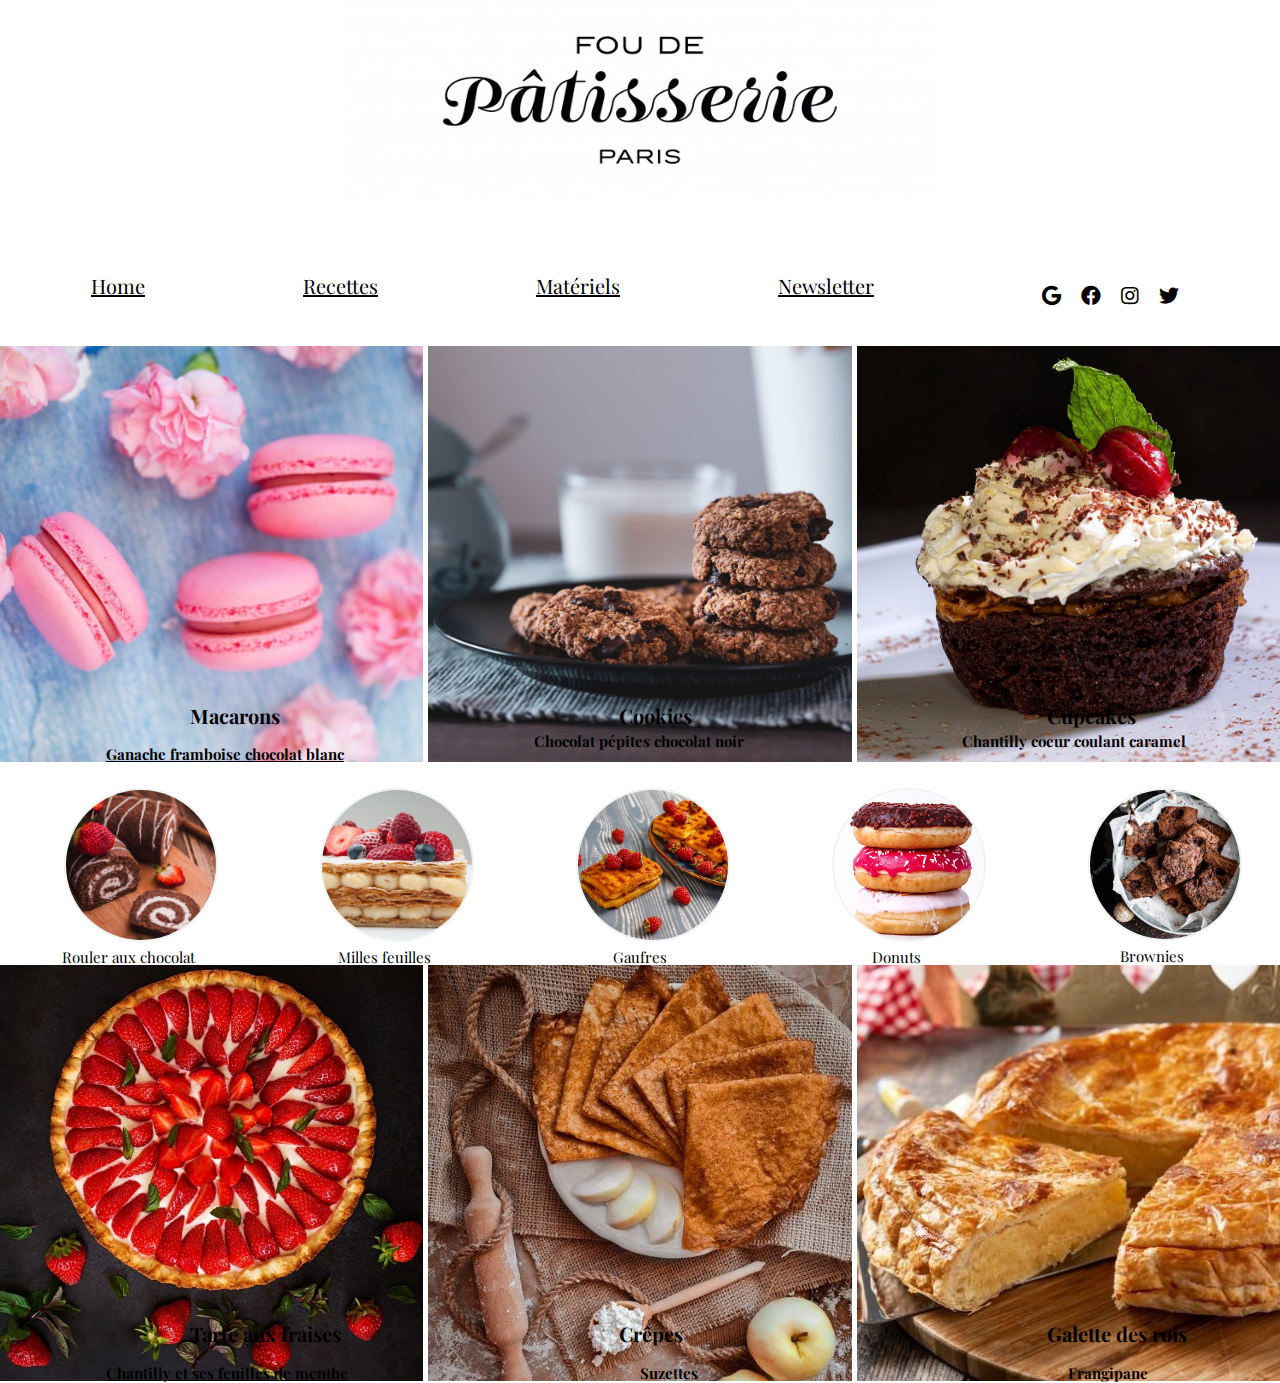
<file: index.html>
<!DOCTYPE html>
<html lang="fr">

<head>
    <meta charset="UTF-8">
    <meta http-equiv="X-UA-Compatible" content="IE=edge">
    <meta name="viewport" content="width=device-width, initial-scale=1.0">
    <link rel="stylesheet" href="reset.css">
    <link rel="stylesheet" href="style.css">
    <link href="./fontawesome-free-5.15.4-web/css/all.css" rel="stylesheet">
    <title>Document</title>
</head>

<body>
    <div class="img">
        <img src="assets/images/fou.jpg" width="600px" height="200px">
    </div>

    <header>
        <nav class="nav">
            <a href="one"></a>
            <ul class="menu">
                <li><a href="index.html">Home</a></li>
                <li class="hover"><a href="recettes.html">Recettes</a>
                    <div class="deroulant">
                        <ul>
                            <li><a href="Macarons.html">Macarons framboise chocolat blanc</a></li>
                            <li><a href="Cookies.html">Cookies chocolat noir </a></li>
                            <li><a href="Cupcakes.html">Cupcakes chocolat coeur coulant caramel</a></li>
                            <li><a href="Tarte.html">Tarte aux fraises</a></li>
                            <li><a href="Crêpes.html">Crêpes suzettes</a></li>
                            <li><a href="Galette.html">Galette des rois </a></li>
                        </ul>
                    </div>
                <li><a href="Materiels.html">Matériels</a></li>
                <li><a href="Newsletter.html">Newsletter</a></li>
                <li><a href="Reseaux sociaux.html">
                        <p><i class="fab fa-google"></i></p>
                        <p><i class="fab fa-facebook"></i></p>
                        <p><i class="fab fa-instagram"></i></p>
                        <p><i class="fab fa-twitter"></i></p>
                    </a></li>
            </ul>

        </nav>
    </header>
    
    <section class="image1">
        <div class="macarons1">
            <div class="dark-bg">
                <h2>Macarons</h2>
                <a href="Macarons.html">Ganache framboise chocolat blanc</a>
                
            </div>
        </div>
        <div class="cookies1">
            <div class="dark-bg">
                <h2>Cookies</h2>
                <p>Chocolat pépites chocolat noir</p>
            </div>
        </div>
        <div class="cupcakes1">
            <div class="dark-bg">
                <h2>Cupcakes</h2>
                <p> Chantilly coeur coulant caramel </p>
            </div>
        </div>

    </section>
    <section class="image2">
        <div>
            <img src="assets/images/rouler1.jpg">
            <h2>Rouler aux chocolat</h2>
        </div>
        <div>
            <img src="assets/images/millesfeuilles1.jpg">
            <h2>Milles feuilles</h2>
        </div>
        <div>
            <img src="assets/images/gaufres1.jpg">
            <h2>Gaufres</h2>
        </div>
        <div>
            <img src="assets/images/donuts1.jpg">
            <h2>Donuts</h2>
        </div>
        <div>
            <img src="assets/images/brownies1.jpg">
            <h2>Brownies</h2>
        </div>

    </section>
    <section class="image3">
        <div class="tarteauxfraises1">
            <div class="dark-bg">
                <h2>Tarte aux fraises</h2>
                 <a href="Tarte.html">Chantilly et ses feuilles de menthe</a>
            </div>
        </div>
        <div class="crêpes1">
            <div class="dark-bg">
                <h2>Crêpes</h2>
                <p>Suzettes</p>
            </div>
        </div>
        <div class="galettedesrois1">
            <div class="dark-bg">
                <h2>Galette des rois</h2>
                <p>Frangipane</p>
            </div>
        </div>

</body>

</html>
</file>
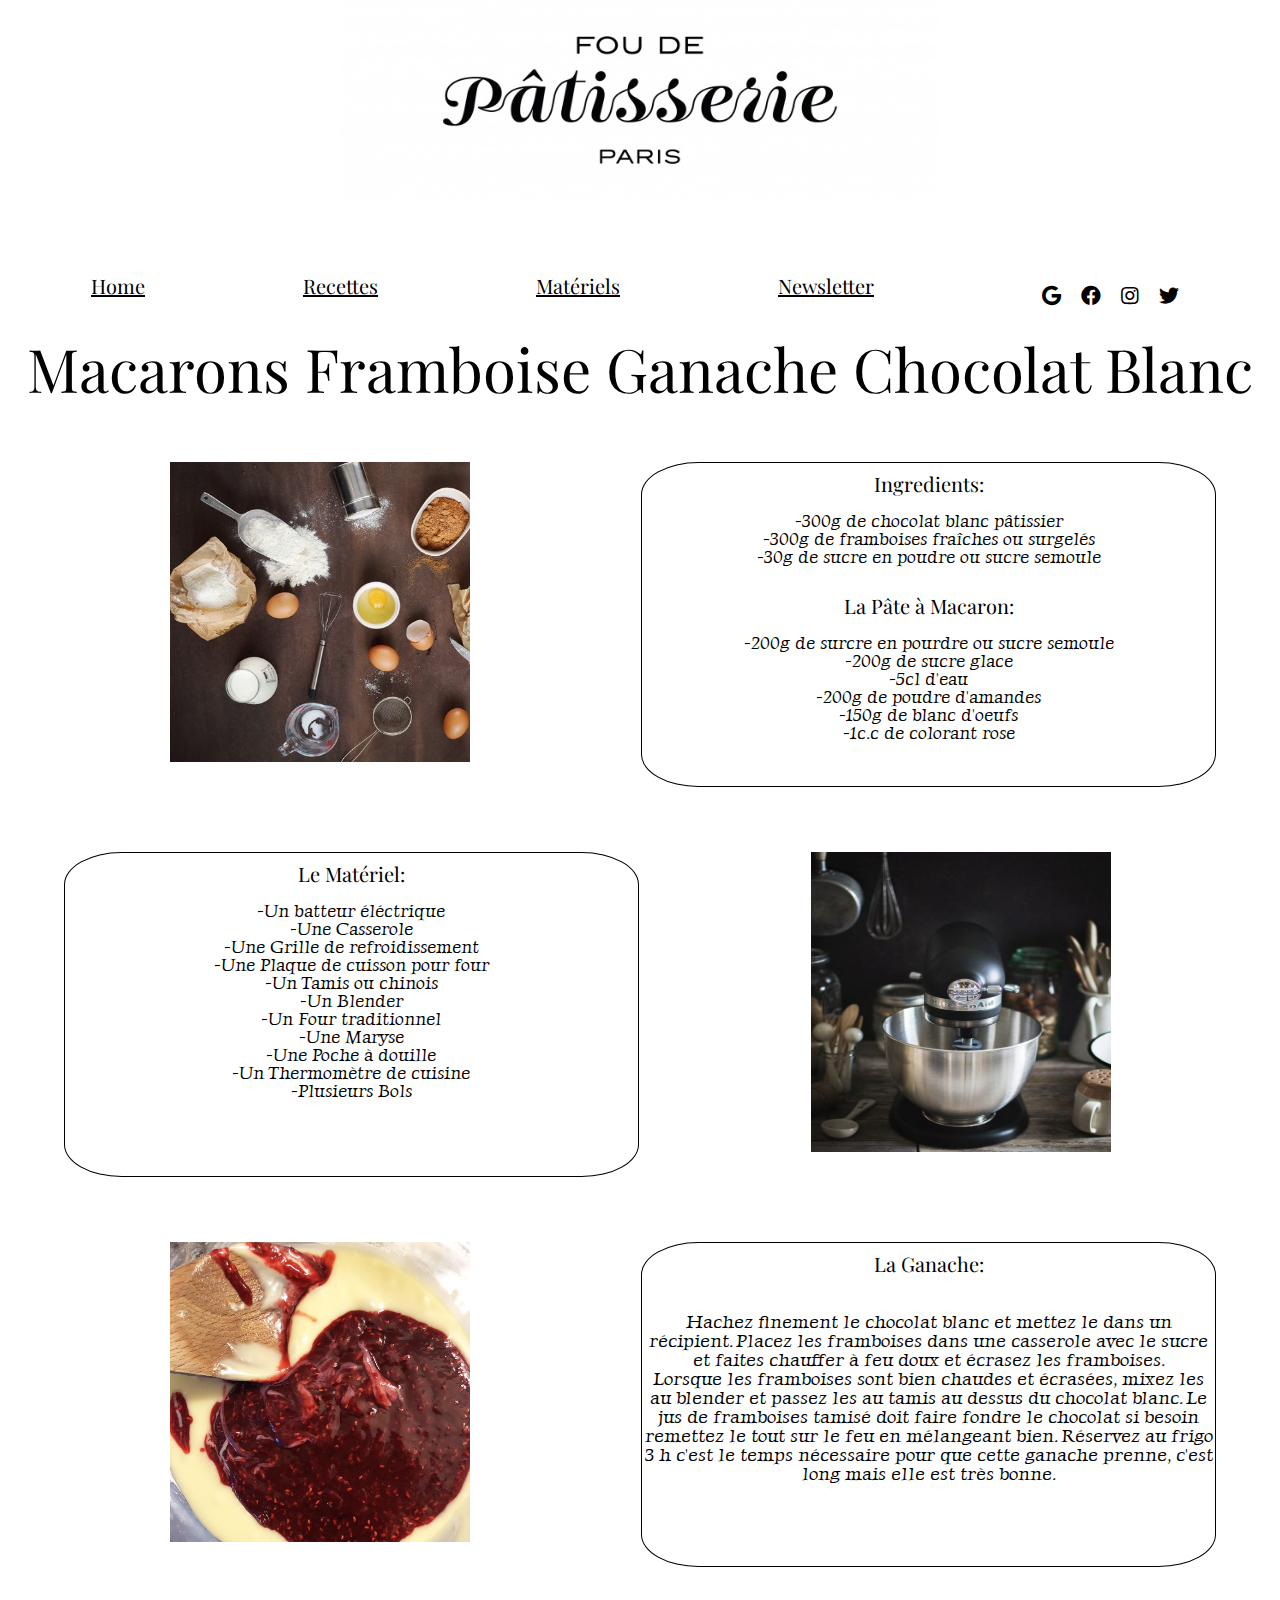
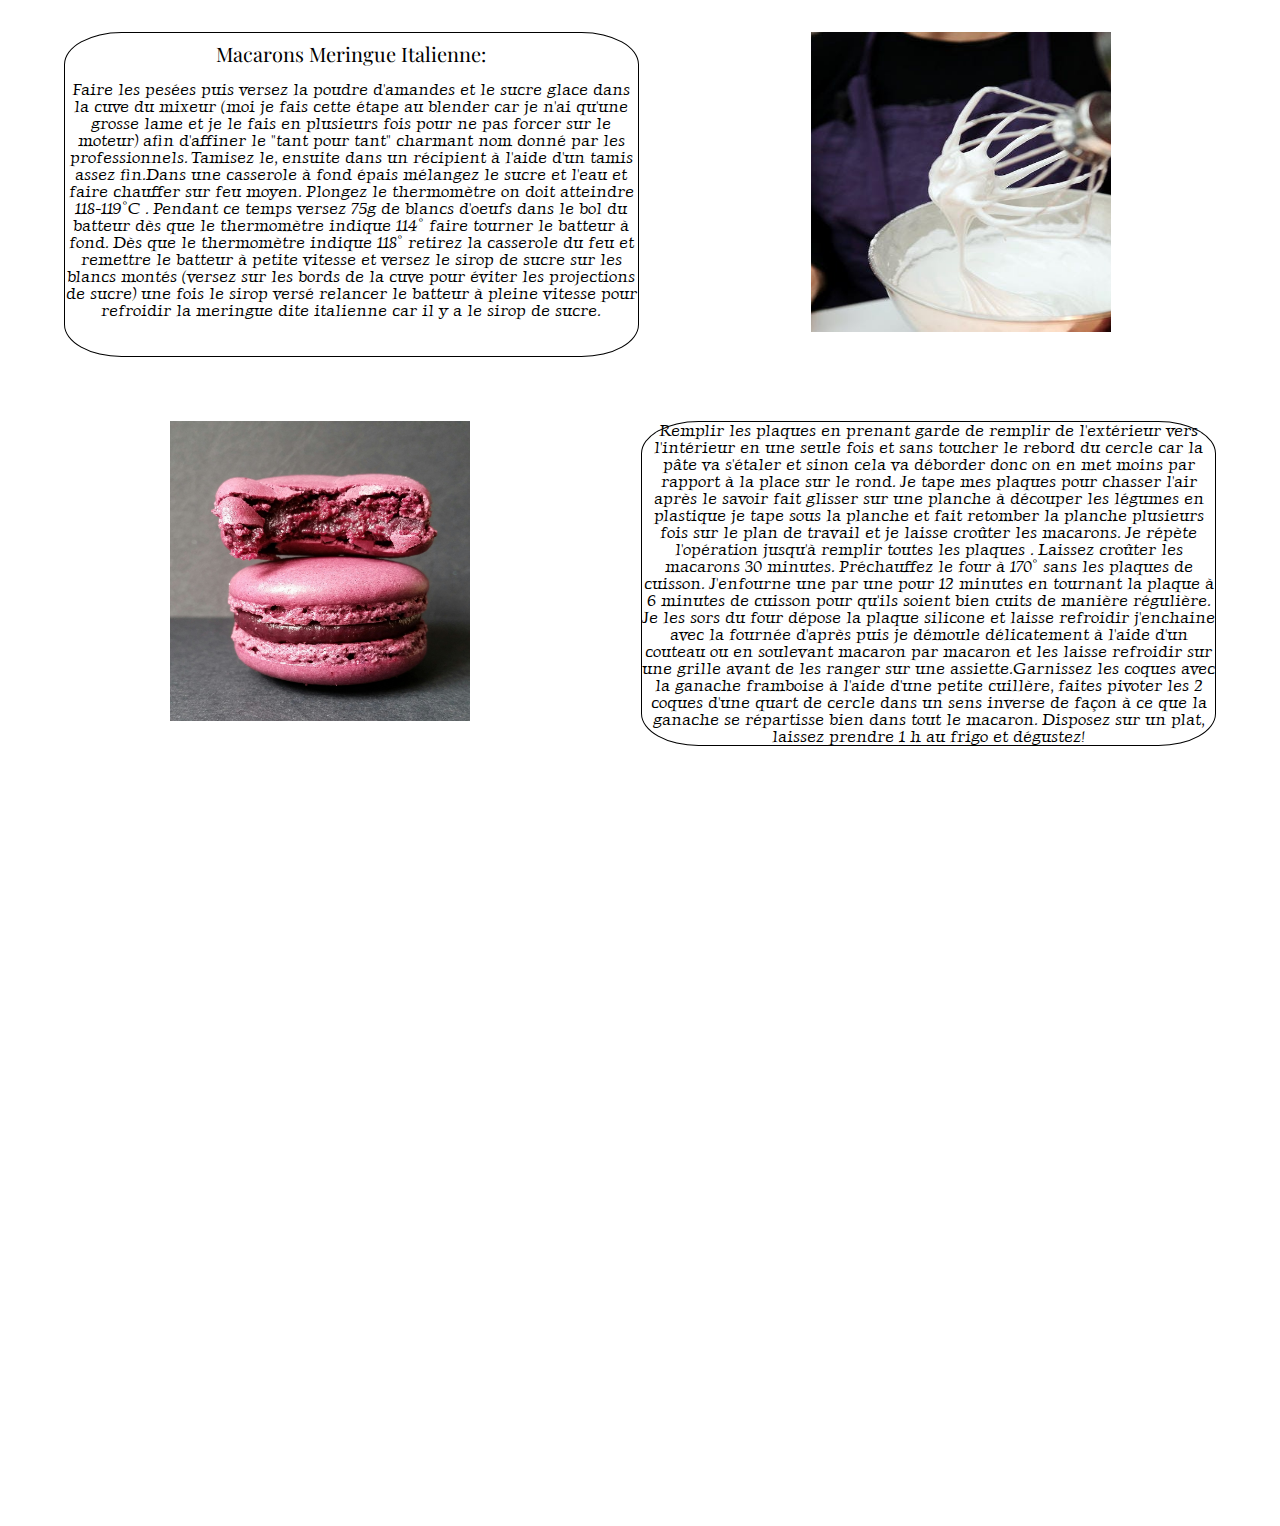
<file: Macarons.html>
<!DOCTYPE html>
<html lang="fr">

<head>
    <meta charset="UTF-8">
    <meta http-equiv="X-UA-Compatible" content="IE=edge">
    <meta name="viewport" content="width=device-width, initial-scale=1.0">

    <link rel="stylesheet" href="reset.css">
    <link rel="stylesheet" href="style.css">
    <link href="./fontawesome-free-5.15.4-web/css/all.css" rel="stylesheet">
    <title>Fou de pâtisserie paris</title>
</head>

<body>
    <div class="img">
        <img src="assets/images/fou.jpg" width="600px" height="200px">
    </div>

    <header>
        <nav>
            <a href="one"></a>
            <ul class="menu">
                <li><a href="index.html">Home</a></li>
                <li class="hover"><a href="recettes.html">Recettes</a>
                    <div class="deroulant">
                        <ul>
                            <li><a href="Macarons.html">Macarons framboise chocolat blanc</a></li>
                            <li><a href="Cookies.html">Cookies chocolat noir </a></li>
                            <li><a href="Cupcakes.html">Cupcakes chocolat coeur coulant caramel</a></li>
                            <li><a href="Tarte.html">Tarte aux fraises</a></li>
                            <li><a href="Crêpes.html">Crêpes suzettes</a></li>
                            <li><a href="Galette.html">Galette des rois </a></li>
                        </ul>
                    </div>
                <li><a href="Materiels.html">Matériels</a></li>
                <li><a href="Newsletter.html">Newsletter</a></li>
                <li><a href="Reseaux sociaux.html">
                        <p><i class="fab fa-google"></i></p>
                        <p><i class="fab fa-facebook"></i></p>
                        <p><i class="fab fa-instagram"></i></p>
                        <p><i class="fab fa-twitter"></i></p>
                    </a></li>
            </ul>

        </nav>
        <div class="Titre">
            <h1>Macarons Framboise Ganache Chocolat Blanc</h1>
        </div>

        <div class="parent">
            <div class="div1">
                <img src="assets/images/ingredient 1.jpg">
            </div>
            <div class="div2">
                <h3>Ingredients:</h3>
                <br>
                <ul>
                    <li>-300g de chocolat blanc pâtissier</li>
                    <li>-300g de framboises fraîches ou surgelés</li>
                    <li>-30g de sucre en poudre ou sucre semoule</li>
                </ul>
                <br>
                <h3>La Pâte à Macaron:</h3>
                <br>
                <ul>
                    <li>-200g de surcre en pourdre ou sucre semoule</li>
                    <li>-200g de sucre glace</li>
                    <li>-5cl d'eau</li>
                    <li>-200g de poudre d'amandes</li>
                    <li>-150g de blanc d'oeufs</li>
                    <li>-1c.c de colorant rose</li>
            </div>
            </ul>
            <div class="div3">
                <h3>Le Matériel:</h3>
                <br>
                <ul>
                    <li>-Un batteur éléctrique</li>
                    <li>-Une Casserole</li>
                    <li>-Une Grille de refroidissement</li>
                    <li>-Une Plaque de cuisson pour four</li>
                    <li>-Un Tamis ou chinois</li>
                    <li>-Un Blender</li>
                    <li>-Un Four traditionnel</li>
                    <li>-Une Maryse</li>
                    <li>-Une Poche à douille</li>
                    <li>-Un Thermomètre de cuisine</li>
                    <li>-Plusieurs Bols</li>
                </ul>
            </div>
            <div class="div4">
                <img src="assets/images/robot.jpg">
            </div>
            <div class="div5">
                <img src="assets/images/ganache.JPG">
            </div>
            <div class="div6">
                <h3>La Ganache:</h3>
                <br>
                <br>
                <p>Hachez finement le chocolat blanc et mettez le dans un récipient.
                    Placez les framboises dans une casserole avec le sucre et faites chauffer à feu doux et écrasez les
                    framboises.<br>
                    Lorsque les framboises sont bien chaudes et écrasées, mixez les au blender et passez les au tamis au
                    dessus du chocolat blanc. Le jus de framboises tamisé doit faire fondre le chocolat si besoin
                    remettez le tout sur le feu en mélangeant bien. Réservez au frigo 3 h c'est le temps nécessaire pour
                    que cette ganache prenne, c'est long mais elle est très bonne.</p>

            </div>
            <div class="div7">
                <h3>Macarons Meringue Italienne:</h3>
                <br>
                <p>Faire les pesées puis versez la poudre d'amandes et le sucre glace dans la cuve du mixeur (moi je
                    fais cette étape au blender car je n'ai qu'une grosse lame et je le fais en plusieurs fois pour ne
                    pas forcer sur le moteur) afin d'affiner le "tant pour tant" charmant nom donné par les
                    professionnels. Tamisez le, ensuite dans un récipient à l'aide d'un tamis assez fin.Dans une
                    casserole à fond épais mélangez le sucre et l'eau et faire chauffer sur feu moyen. Plongez le
                    thermomètre on doit atteindre 118-119°C . Pendant ce temps versez 75g de blancs d'oeufs dans le bol
                    du batteur dès que le thermomètre indique 114° faire tourner le batteur à fond. Dès que le
                    thermomètre indique 118° retirez la casserole du feu et remettre le batteur à petite vitesse et
                    versez le sirop de sucre sur les blancs montés (versez sur les bords de la cuve pour éviter les
                    projections de sucre) une fois le sirop versé relancer le batteur à pleine vitesse pour refroidir la
                    meringue dite italienne car il y a le sirop de sucre.</p>
            </div>
            <div class="div8">
                <img src="assets/images/meringue.jpg">
            </div>
            <div class="div9">
                <img src="assets/images/rose.jpg">
            </div>
            <div class="div10">
                <p>
                    Remplir les plaques en prenant garde de remplir de l'extérieur vers l'intérieur en une seule fois et
                    sans toucher le rebord du cercle car la pâte va s'étaler et sinon cela va déborder donc on en met
                    moins par rapport à la place sur le rond. Je tape mes plaques pour chasser l'air après le savoir
                    fait glisser sur une planche à découper les légumes en plastique je tape sous la planche et fait
                    retomber la planche plusieurs fois sur le plan de travail et je laisse croûter les macarons. Je
                    répète l'opération jusqu'à remplir toutes les plaques . Laissez croûter les macarons 30 minutes.
                    Préchauffez le four à 170° sans les plaques de cuisson.
                    J'enfourne une par une pour 12 minutes en tournant la plaque à 6 minutes de cuisson pour qu'ils
                    soient bien cuits de manière régulière. Je les sors du four dépose la plaque silicone et laisse
                    refroidir j'enchaine avec la fournée d'après puis je démoule délicatement à l'aide d'un couteau ou
                    en soulevant macaron par macaron et les laisse refroidir sur une grille avant de les ranger sur une
                    assiette.Garnissez les coques avec la ganache framboise à l'aide d'une petite cuillère, faites
                    pivoter les 2
                    coques d'une quart de cercle dans un sens inverse de façon à ce que la ganache se répartisse bien
                    dans tout le macaron. Disposez sur un plat, laissez prendre 1 h au frigo et dégustez!

                </p>
            </div>
        </div>



    </header>
    </section>

</body>

</html>
</file>
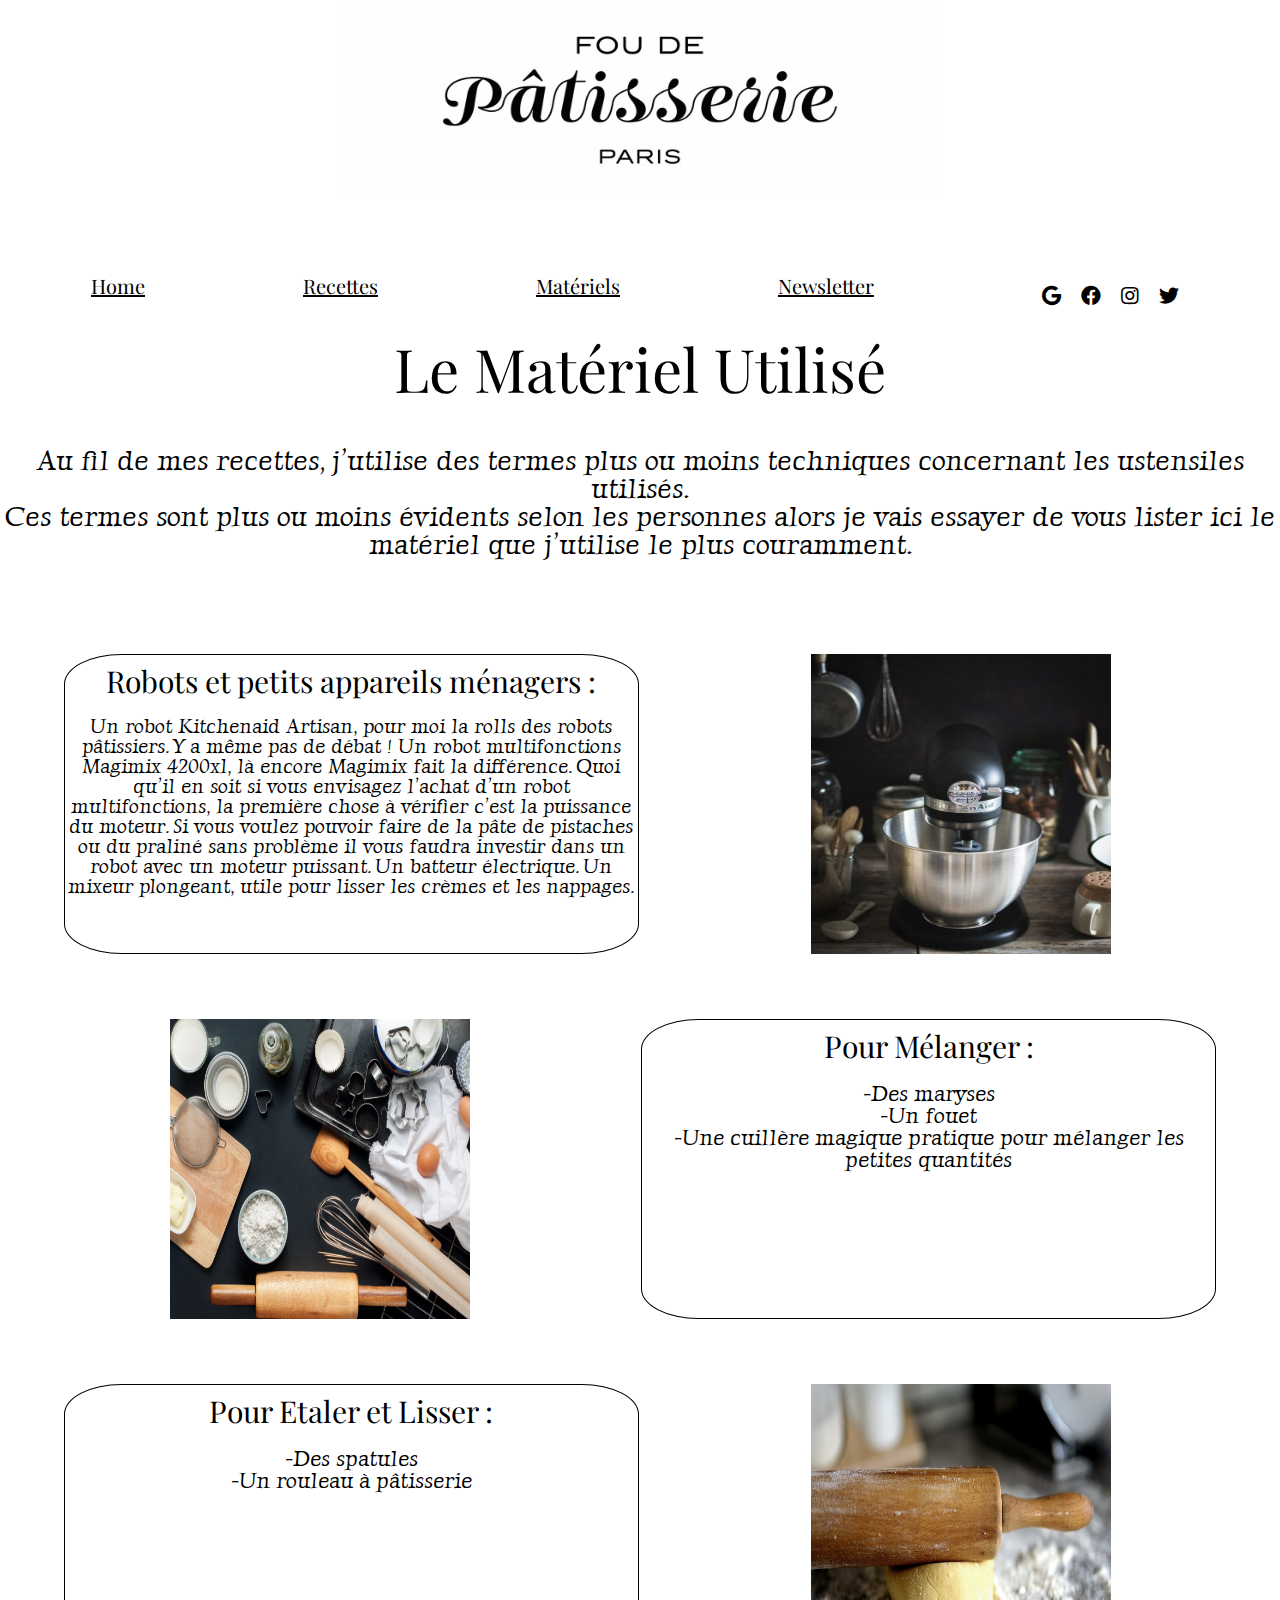
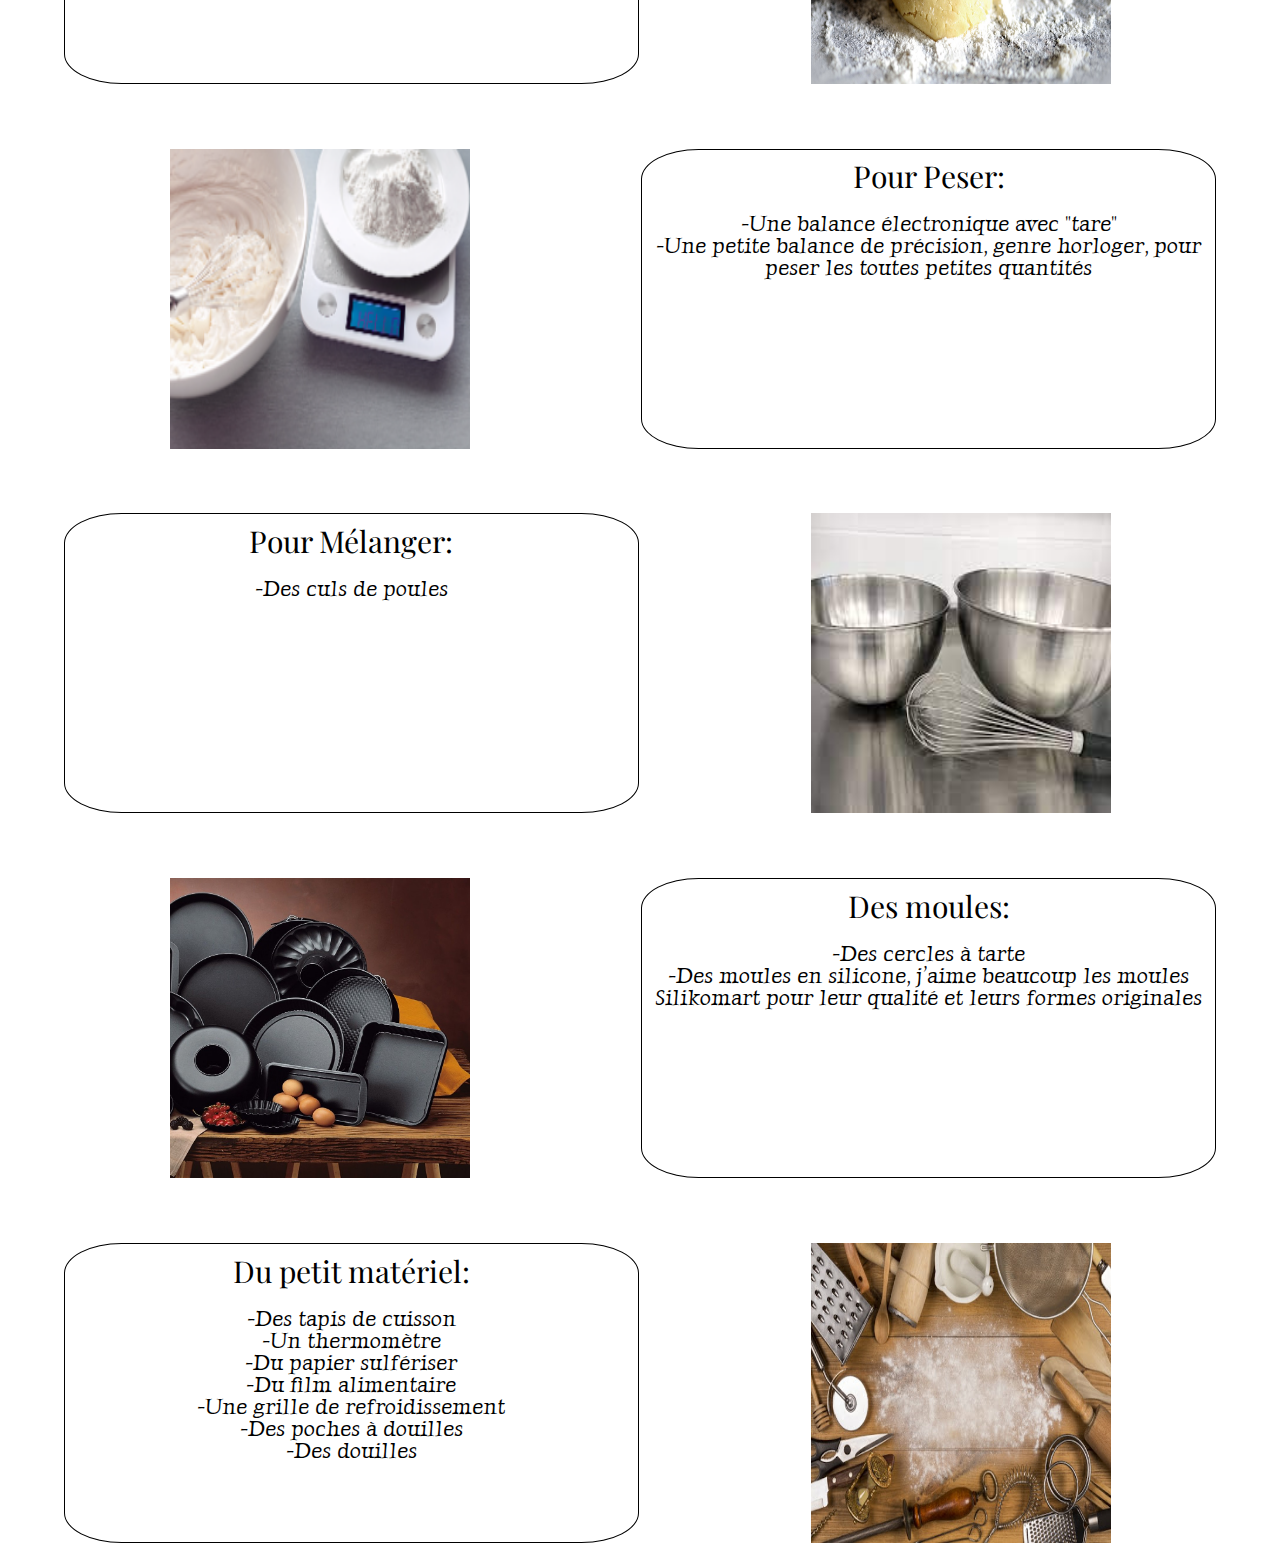
<file: Materiels.html>
<!DOCTYPE html>
<html lang="fr">

<head>
    <meta charset="UTF-8">
    <meta http-equiv="X-UA-Compatible" content="IE=edge">
    <meta name="viewport" content="width=device-width, initial-scale=1.0">

    <link rel="stylesheet" href="reset.css">
    <link rel="stylesheet" href="style.css">
    <link href="./fontawesome-free-5.15.4-web/css/all.css" rel="stylesheet">
    <title>Fou de pâtisserie paris</title>
</head>

<body>
    <div class="img">
        <img src="assets/images/fou.jpg" width="600px" height="200px">
    </div>

    <header>
        <nav>
            <a href="one"></a>
            <ul class="menu">
                <li><a href="index.html">Home</a></li>
                <li class="hover"><a href="recettes.html">Recettes</a>
                    <div class="deroulant">
                        <ul>
                            <li><a href="Macarons.html">Macarons framboise chocolat blanc</a></li>
                            <li><a href="Cookies.html">Cookies chocolat noir </a></li>
                            <li><a href="Cupcakes.html">Cupcakes chocolat coeur coulant caramel</a></li>
                            <li><a href="Tarte.html">Tarte aux fraises</a></li>
                            <li><a href="Crêpes.html">Crêpes suzettes</a></li>
                            <li><a href="Galette.html">Galette des rois </a></li>
                        </ul>
                    </div>
                <li><a href="Materiels.html">Matériels</a></li>
                <li><a href="Newsletter.html">Newsletter</a></li>
                <li><a href="Reseaux sociaux.html">
                        <p><i class="fab fa-google"></i></p>
                        <p><i class="fab fa-facebook"></i></p>
                        <p><i class="fab fa-instagram"></i></p>
                        <p><i class="fab fa-twitter"></i></p>
                    </a></li>
            </ul>

        </nav>
        <div class="Titre">
            <h1>Le Matériel Utilisé</h1>
        </div>
        <br>
        <br>
        <br>
        <div class="intro">
            <p>Au fil de mes recettes, j’utilise des termes plus ou moins techniques concernant les ustensiles
                utilisés.<br>
                Ces termes sont plus ou moins évidents selon les personnes alors je vais essayer de vous lister ici le
                matériel que j’utilise le plus couramment.</p>

        </div>
        <br>
        <br>
        <div class="parent">
            <div class="div11">
                <h2>Robots et petits appareils ménagers :</h2>
                <br>
                <p>Un robot Kitchenaid Artisan, pour moi la rolls des robots pâtissiers. Y a même pas de débat !
                    Un robot multifonctions Magimix 4200xl, là encore Magimix fait la différence. Quoi qu’il en soit si
                    vous envisagez l’achat d’un robot multifonctions, la première chose à vérifier c’est la puissance du
                    moteur. Si vous voulez pouvoir faire de la pâte de pistaches ou du praliné sans problème il vous
                    faudra investir dans un robot avec un moteur puissant.
                    Un batteur électrique.
                    Un mixeur plongeant, utile pour lisser les crèmes et les nappages.</p>
            </div>
            <div class="div12">
                <img src="assets/images/robot.jpg">
            </div>
            <div class="div13">
                <img src="assets/images/ustensiles.jpg">
            </div>
            <div class="div14">
                <h2>Pour Mélanger :</h2>
                <br>
                <p> -Des maryses<br>
                    -Un fouet<br>
                    -Une cuillère magique pratique pour mélanger les petites quantités</p>
            </div>
            <div class="div15">
                <h2>Pour Etaler et Lisser :</h2>
                <br>
                <p> -Des spatules<br>
                    -Un rouleau à pâtisserie</p>
            </div>
            <div class="div16">
                <img src="assets/images/rouleau1.jpg">
            </div>
            <div class="div17">
                <img src="assets/images/balance.png">
            </div>
            <div class="div18">
                <h2>Pour Peser:</h2>
                <br>
                <p> -Une balance électronique avec "tare"<br>
                    -Une petite balance de précision, genre horloger, pour peser les toutes petites quantités
                </p>

            </div>
            <div class="div19">
                <h2>Pour Mélanger:</h2>
                <br>
                <p> -Des culs de poules</p>
            </div>
            <div class="div20">
                <img src="assets/images/melangerjpg.jpg">
            </div>
            <div class="div21">
                <img src="assets/images/moule1.jpg">
            </div>
            <div class="div22">
                <h2>Des moules:</h2>
                <br>
                <p> -Des cercles à tarte<br>
                    -Des moules en silicone, j’aime beaucoup les moules Silikomart pour leur qualité et leurs formes
                    originales
                </p>
            </div>
            <div class="div23"> 
                <h2>Du petit matériel:</h2>
                <br>
                <p> -Des tapis de cuisson<br>
                    -Un thermomètre<br> 
                    -Du papier sulfériser<br>
                    -Du film alimentaire<br>
                    -Une grille de refroidissement<br>
                    -Des poches à douilles<br>
                    -Des douilles
                </p>
            </div>
            <div class="div24"> 
                <img src="assets/images/petitmateriel.jpg">
            </div>
        </div>
</file>
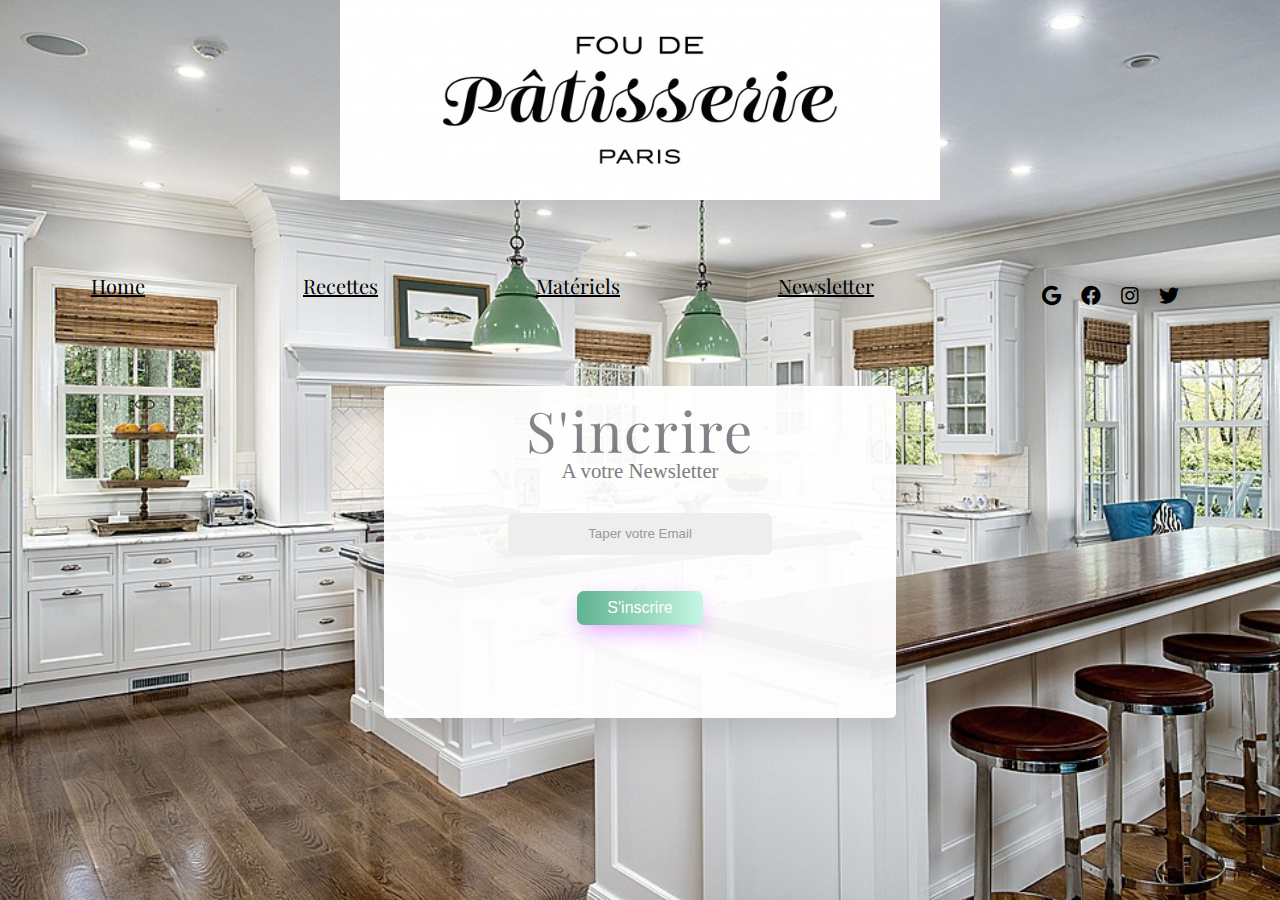
<file: Newsletter.html>
<!DOCTYPE html>
<html lang="fr">

<head>
    <meta charset="UTF-8">
    <meta http-equiv="X-UA-Compatible" content="IE=edge">
    <meta name="viewport" content="width=device-width, initial-scale=1.0">

    <link rel="stylesheet" href="reset.css">
    <link rel="stylesheet" href="style.css">
    <link href="./fontawesome-free-5.15.4-web/css/all.css" rel="stylesheet">
    <title>Fou de pâtisserie paris</title>
</head>
<body class="fond">
    <div class="img">
        <img src="assets/images/fou.jpg" width="600px" height="200px">
    </div>

    <header>
        <nav>
            <a href="one"></a>
            <ul class="menu">
                <li><a href="index.html">Home</a></li>
                <li class="hover"><a href="recettes.html">Recettes</a>
                    <div class="deroulant">
                        <ul>
                            <li><a href="Macarons.html">Macarons framboise chocolat blanc</a></li>
                            <li><a href="Cookies.html">Cookies chocolat noir </a></li>
                            <li><a href="Cupcakes.html">Cupcakes chocolat coeur coulant caramel</a></li>
                            <li><a href="Tarte.html">Tarte aux fraises</a></li>
                            <li><a href="Crêpes.html">Crêpes suzettes</a></li>
                            <li><a href="Galette.html">Galette des rois </a></li>
                        </ul>
                    </div>
                <li><a href="Materiels.html">Matériels</a></li>
                <li><a href="Newsletter.html">Newsletter</a></li>
                <li><a href="Reseaux sociaux.html">
                        <p><i class="fab fa-google"></i></p>
                        <p><i class="fab fa-facebook"></i></p>
                        <p><i class="fab fa-instagram"></i></p>
                        <p><i class="fab fa-twitter"></i></p>
                    </a></li>
            </ul>

        </nav>
    <div id="container">
        <h2>S'incrire</h2>
        <p>A votre Newsletter</p>
        <form>
            <input type="email" placeholder="Taper votre Email" required>
                <br>
            <button>S'inscrire</button>
        </form>
    </div>
    
</body>
</html>
</file>
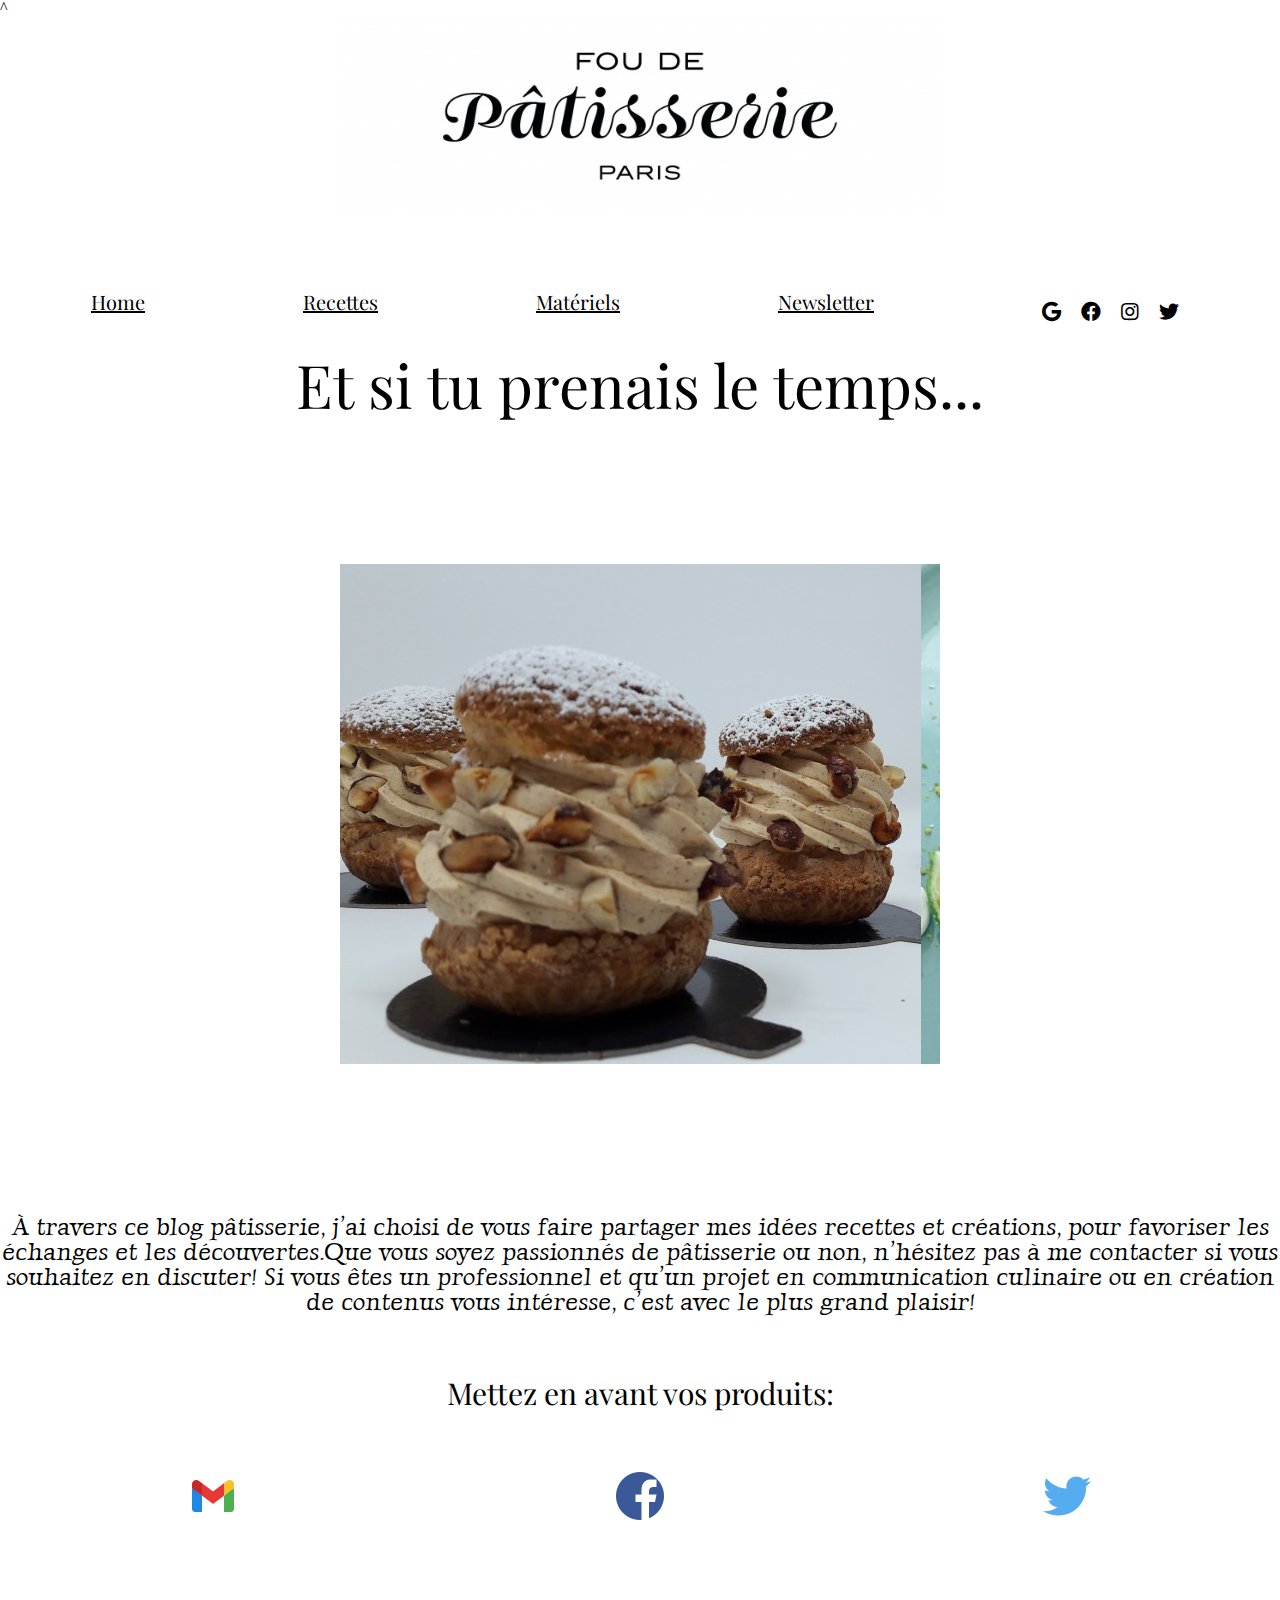
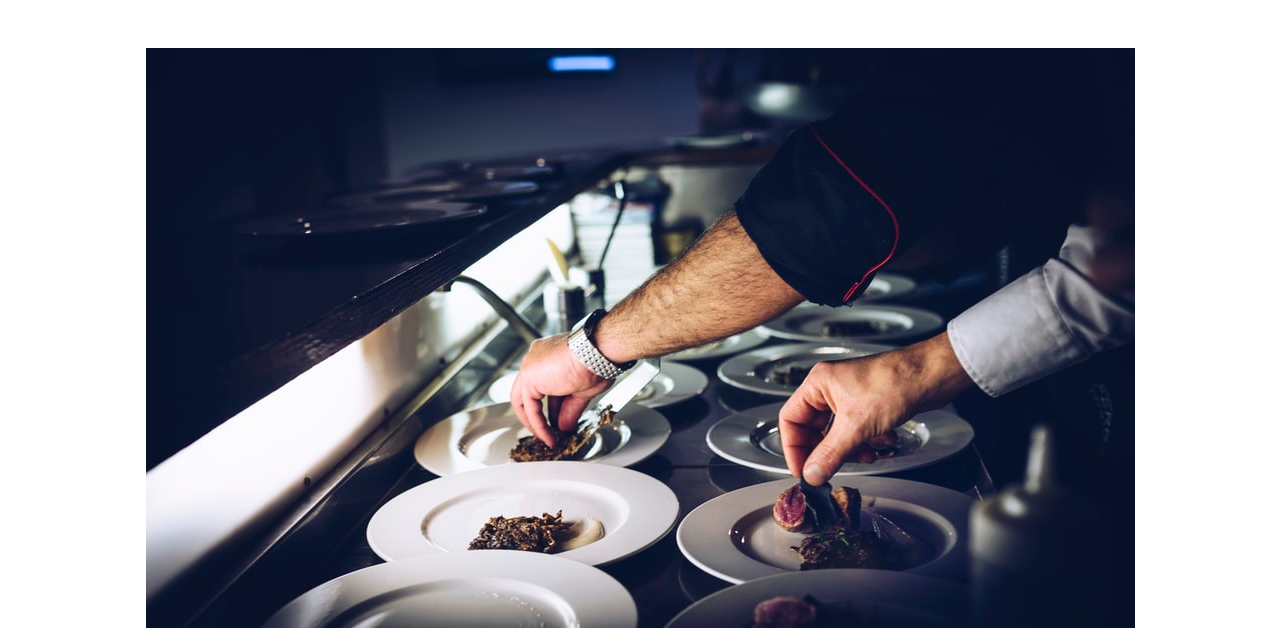
<file: recettes.html>
<!DOCTYPE html>
<html lang="fr">

<head>
    <meta charset="UTF-8">
    <meta http-equiv="X-UA-Compatible" content="IE=edge">
    <meta name="viewport" content="width=device-width, initial-scale=1.0">
    ^
    <link rel="stylesheet" href="reset.css">
    <link rel="stylesheet" href="style.css">
    <link href="./fontawesome-free-5.15.4-web/css/all.css" rel="stylesheet">
    <title>Document</title>
</head>

<body>
    <div class="img">
        <img src="assets/images/fou.jpg" width="600px" height="200px">
    </div>

    <header>
        <nav>
            <a href="one"></a>
            <ul class="menu">
                <li><a href="index.html">Home</a></li>
                <li class="hover"><a href="recettes.html">Recettes</a>
                    <div class="deroulant">
                        <ul>
                            <li><a href="Macarons.html">Macarons framboise chocolat blanc</a></li>
                            <li><a href="Cookies.html">Cookies chocolat noir </a></li>
                            <li><a href="Cupcakes.html">Cupcakes chocolat coeur coulant caramel</a></li>
                            <li><a href="Tarte.html">Tarte aux fraises</a></li>
                            <li><a href="Crêpes.html">Crêpes suzettes</a></li>
                            <li><a href="Galette.html">Galette des rois </a></li>
                        </ul>
                    </div>
                <li><a href="Materiels.html">Matériels</a></li>
                <li><a href="Newsletter.html">Newsletter</a></li>
                <li><a href="Reseaux sociaux.html">
                        <p><i class="fab fa-google"></i></p>
                        <p><i class="fab fa-facebook"></i></p>
                        <p><i class="fab fa-instagram"></i></p>
                        <p><i class="fab fa-twitter"></i></p>
                    </a></li>
            </ul>

        </nav>

    </header>
    </section>
    <div class="Titre">
        <h1>Et si tu prenais le temps...</h1>
    </div>
    <div class="slider">
        <div class="slides">
            <div class="slide"><img src="assets/animation/chou1.png" /></div>
            <div class="slide"><img src="assets/animation/tarte.png" /></div>
        </div>
    </div>
    <div class="text">
        <p>À travers ce blog pâtisserie, j’ai choisi de vous faire partager mes idées recettes et créations, pour
            favoriser les échanges et les découvertes.Que vous soyez passionnés de pâtisserie ou non, n’hésitez
            pas à me contacter si vous souhaitez en discuter! Si vous êtes un professionnel et qu’un projet en
            communication culinaire ou en création de contenus vous intéresse, c’est avec le plus grand plaisir!</p>
        
    </div>
    <div class="text1">
        <h3>Mettez en avant vos produits:</h3>
        <div class="images">
            <img src="assets/images/gmail.png">
            <img src="assets/images/facebook.png">
            <img src="assets/images/twitter.png">

        </div>
        <div class="image.r">
        <img src="assets/images/produit.jpg" >
        </div>

    </div>

</body>

</html>
</file>
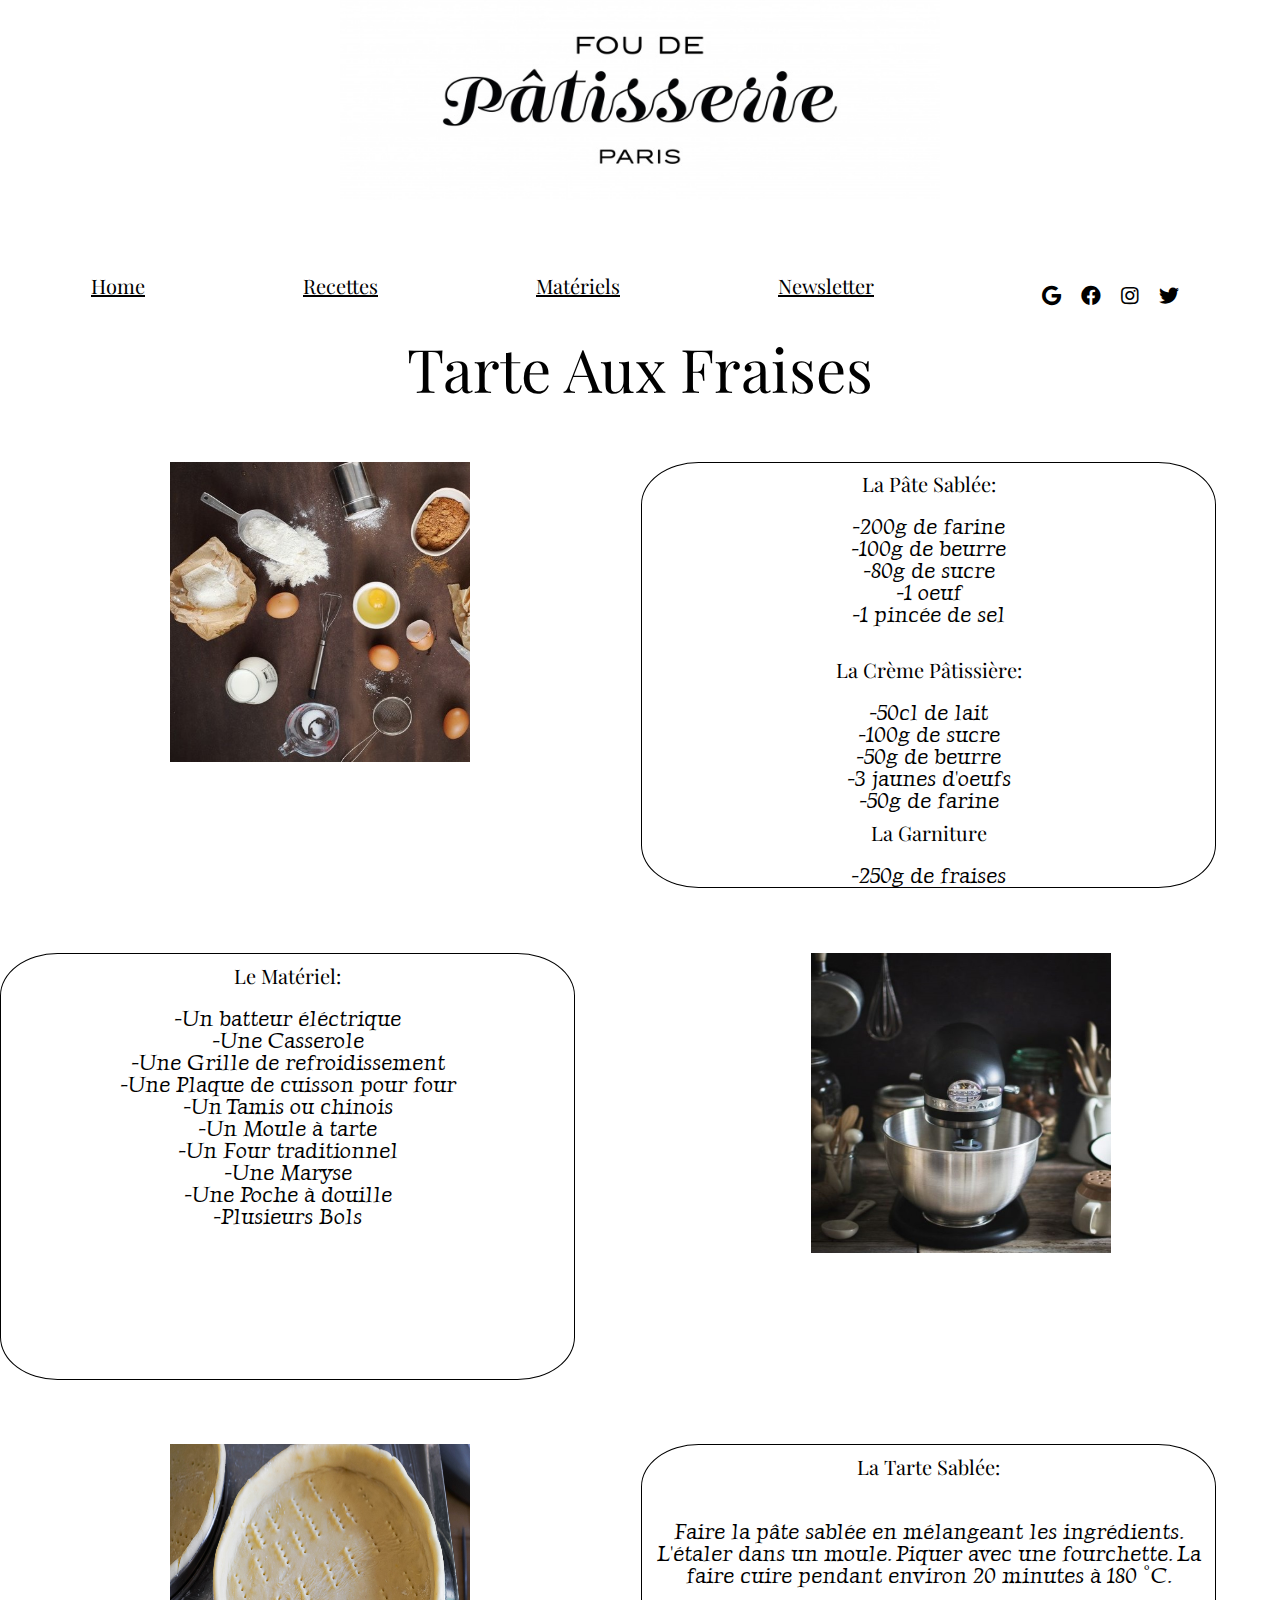
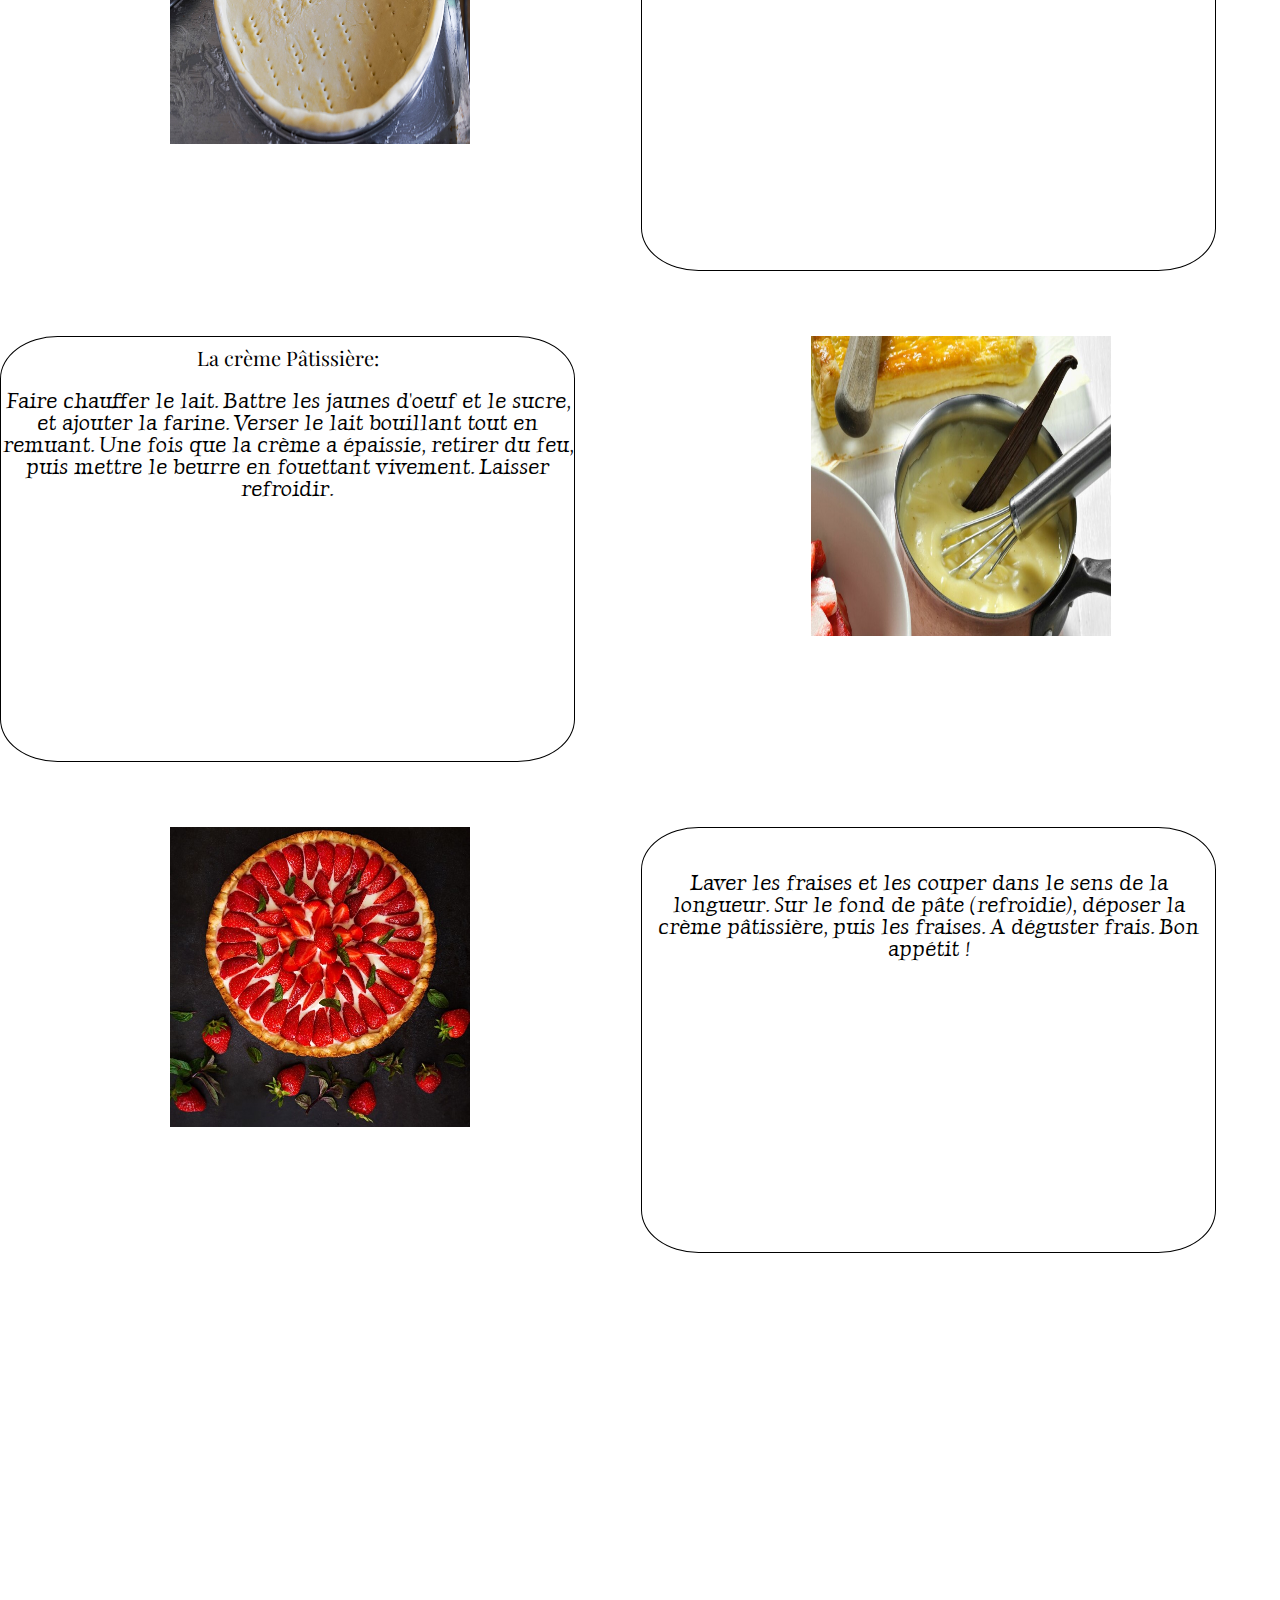
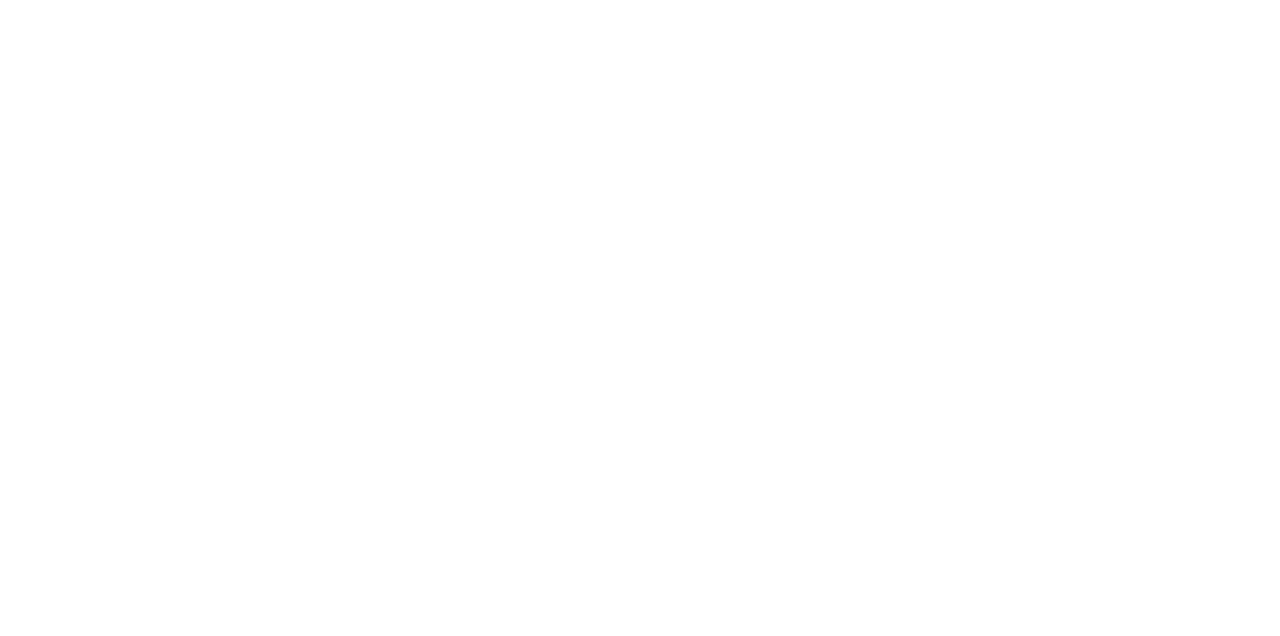
<file: Tarte.html>
<!DOCTYPE html>
<html lang="fr">

<head>
    <meta charset="UTF-8">
    <meta http-equiv="X-UA-Compatible" content="IE=edge">
    <meta name="viewport" content="width=device-width, initial-scale=1.0">

    <link rel="stylesheet" href="reset.css">
    <link rel="stylesheet" href="style.css">
    <link href="./fontawesome-free-5.15.4-web/css/all.css" rel="stylesheet">
    <title>Fou de pâtisserie paris</title>
</head>

<body>
    <div class="img">
        <img src="assets/images/fou.jpg" width="600px" height="200px">
    </div>

    <header>
        <nav>
            <a href="one"></a>
            <ul class="menu">
                <li><a href="index.html">Home</a></li>
                <li class="hover"><a href="recettes.html">Recettes</a>
                    <div class="deroulant">
                        <ul>
                            <li><a href="Macarons.html">Macarons framboise chocolat blanc</a></li>
                            <li><a href="Cookies.html">Cookies chocolat noir </a></li>
                            <li><a href="Cupcakes.html">Cupcakes chocolat coeur coulant caramel</a></li>
                            <li><a href="Tarte.html">Tarte aux fraises</a></li>
                            <li><a href="Crêpes.html">Crêpes suzettes</a></li>
                            <li><a href="Galette.html">Galette des rois </a></li>
                        </ul>
                    </div>
                <li><a href="Materiels.html">Matériels</a></li>
                <li><a href="Newsletter.html">Newsletter</a></li>
                <li><a href="Reseaux sociaux.html">
                        <p><i class="fab fa-google"></i></p>
                        <p><i class="fab fa-facebook"></i></p>
                        <p><i class="fab fa-instagram"></i></p>
                        <p><i class="fab fa-twitter"></i></p>
                    </a></li>
            </ul>

        </nav>
        <div class="Titre">
            <h1>Tarte Aux Fraises</h1>
        </div>

        <div class="parent">
            <div class="div25">
                <img src="assets/images/ingredient 1.jpg">
            </div>
            <div class="div26">
                <h3>La Pâte Sablée:</h3>
                <br>
                <ul>
                    <li>-200g de farine</li>
                    <li>-100g de beurre</li>
                    <li>-80g de sucre</li>
                    <li>-1 oeuf</li>
                    <li>-1 pincée de sel</li>
                </ul>
                <br>
                <h3>La Crème Pâtissière:</h3>
                <br>
                <ul>
                    <li>-50cl de lait</li>
                    <li>-100g de sucre</li>
                    <li>-50g de beurre</li>
                    <li>-3 jaunes d'oeufs</li>
                    <li>-50g de farine </li>
                </ul>
                <h3>La Garniture</h3>
                <br>
                <ul>
                    <li>-250g de fraises</li>
            </div>
            </ul>
            <div class="div27">
                <h3>Le Matériel:</h3>
                <br>
                <ul>
                    <li>-Un batteur éléctrique</li>
                    <li>-Une Casserole</li>
                    <li>-Une Grille de refroidissement</li>
                    <li>-Une Plaque de cuisson pour four</li>
                    <li>-Un Tamis ou chinois</li>
                    <li>-Un Moule à tarte</li>
                    <li>-Un Four traditionnel</li>
                    <li>-Une Maryse</li>
                    <li>-Une Poche à douille</li>
                    <li>-Plusieurs Bols</li>
                </ul>
            </div>
            <div class="div28">
                <img src="assets/images/robot.jpg">
            </div>
            <div class="div29">
                <img src="assets/images/fonddetarte.jpg">
            </div>
            <div class="div30">
                <h3>La Tarte Sablée:</h3>
                <br>
                <br>
                <p>Faire la pâte sablée en mélangeant les ingrédients. L'étaler dans un moule. Piquer avec une
                    fourchette. La faire cuire pendant environ 20 minutes à 180 °C.</p>

            </div>
            <div class="div31">
                <h3>La crème Pâtissière:</h3>
                <br>
                <p>Faire chauffer le lait. Battre les jaunes d'oeuf et le sucre, et ajouter la farine. Verser le lait
                    bouillant tout en remuant. Une fois que la crème a épaissie, retirer du feu, puis mettre le beurre
                    en fouettant vivement. Laisser refroidir.</p>
            </div>
            <div class="div32">
                <img src="assets/images/creme-patissiere-pour-tarte.jpeg">
            </div>
            <div class="div33">
                <img src="assets/images/tarteauxfraises1.jpg">
            </div>
            <div class="div34">
                <br>
                <br>
                <p>Laver les fraises et les couper dans le sens de la longueur. Sur le fond de pâte (refroidie), déposer
                    la crème pâtissière, puis les fraises. A déguster frais. Bon appétit !
                </p>
            </div>
        </div>



    </header>
    </section>

</body>

</html>
</file>
<file: style.css>
@import url('https://fonts.googleapis.com/css2?family=Nunito:ital,wght@1,300&family=Pacifico&family=Playfair+Display:wght@500&display=swap');
@import url('https://fonts.googleapis.com/css2?family=Luxurious+Roman&family=Nunito:ital,wght@1,300&family=Pacifico&family=Playfair+Display:wght@500&display=swap');

body {
  margin: 0%;
  background-color: #fff;
  color: black;
}

.nav {
  font-family: 'Playfair Display', serif;
  font-size: 15px;
  font-weight: 100px;
  text-decoration: none;


}

.deroulant {
  display: none;
}

.deroulant li {
  width: 50%;
  padding: 15px 10px;
  font-size: 15px;
  z-index: 99;
  line-height: 1;
  margin: auto;
  list-style-type: none;
  background-color: #fff;
  float: left;
  text-decoration: none;
  font-family: 'Luxurious Roman', cursive;


}

.hover:hover .deroulant {
  display: block;
  position: absolute;
  text-align: left;

}

.menu {
  color: black;
  font-family: 'Playfair Display', serif;
  display: flex;
  flex-wrap: wrap;
  float: none;
  justify-content: space-around;
  padding: 12px;
  height: 50px;
  font-size: 20px;
  margin-top: 5%;
}

ul {
  list-style: none;
}

ul a {
  display: flex;
  justify-content: left;
  flex-direction: row;
  text-align: center;
  color: black;
  font-family: 'Playfair Display', serif;

}

ul i {
  padding: 10px;
  text-align: center;
  background-size: 30px;
}

.flex {
  display: flex;
  flex-direction: column;

}

header {
  text-align: center;

}


img {
  display: flex;
  margin: auto;
}

.image1 {
  display: grid;
  grid-template-columns: repeat(3, 1fr);
  grid-template-rows: 1fr;
  grid-column-gap: 5px;
  grid-row-gap: 5px;
  font-family: 'Playfair Display', serif;
  font-weight: bold;
  background-color: transparent;
  word-wrap: break-word;
  cursor: pointer;
  margin-top: 8px;


}


.image1 h2 {
  display: flex;
  margin-top: 85%;
  margin-left: 45%;
  font-size: 20px;
  color: black;
  font-weight: bold;

}

.image1 a {
  display: flex;
  margin-left: 25%;
  font-size: 15px;
  margin-top: 5%;
  color: black;

}

.macarons1 {
  background-image: url(assets/images/macaron2.jpeg );
  background-size: cover;
  background-repeat: no-repeat;
}

.cookies1 {
  background-image: url(assets/images/cookies1.jpeg);
  background-size: cover;
  background-repeat: no-repeat;
  

}

.cupcakes1 {
  background-image: url(assets/images/cupcake1.jpeg);
  background-size: cover;
  background-repeat: no-repeat;
  
  
}

.image2 {
  display: grid;
  grid-template-columns: repeat(5, 1fr);
  grid-template-rows: 1fr;
  grid-column-gap: 0px;
  grid-row-gap: 0px;
  justify-content: space-around;
  text-align: center;
  font-family: 'Playfair Display', serif;



}

.image2 img {
  display: grid;
  border-radius: 50%;
  border: solid 2px #F0F3F4;
  max-width: 150px;
  max-height: 150px;
  margin: 0px 0px 8px;
  cursor: pointer;
  margin-left: 25%;
  margin-top: 10%;
}

.image2 h2 {
  font-size: 15px;
}

.dark-bg a {
  display: grid;
  margin-left: 25%;
  font-size: 15px;
  margin-top: 5%;
  color: black;
}

.dark-bg p {
  display: grid;
  margin-left: 25%;
  font-size: 15px;
  margin-top: 2%;
  color: black;
}

.tarteauxfraises1 {
  background-image: url(assets/images/tarteauxfraises1.jpg);
  background-size: cover;
  background-repeat: no-repeat;
 
}

.crêpes1 {
  background-image: url(assets/images/crepes2.jpeg);
  background-size: cover;
  background-repeat: no-repeat;
  
  
}

.galettedesrois1 {
  background-image: url(assets/images/galettedesrois1.jpg);
  background-size: cover;
  background-repeat: no-repeat;
  
}

.image3 {
  display: grid;
  grid-template-columns: repeat(3, 1fr);
  grid-template-rows: 1fr;
  grid-column-gap: 5px;
  grid-row-gap: 5px;
  font-family: 'Playfair Display', serif;
  font-weight: bold;
  background-color: transparent;
  word-wrap: break-word;
  cursor: pointer;
}

.image3 h2 {
  display: flex;
  margin-top: 85%;
  margin-left: 45%;
  font-size: 20px;
  color: black;
  font-weight: bold;

}

.image3 p {
  display: flex;
  margin-left: 50%;
  font-size: 15px;
  margin-top: 5%;
  color: black;

}

/* Page Macarons */
.Titre {
  font-family: 'Playfair Display', serif;
  font-size: 60px;
  text-align: center;
}

.parent {
  display: grid;
  grid-template-columns: repeat(2, 1fr);
  grid-template-rows: repeat(5, 1fr);
  grid-column-gap: 2px;
  grid-row-gap: 1px;
}

h3 {
  font-family: 'Playfair Display', serif;
  font-size: 20px;
  margin-top: 2%;
}

.div1 img {
  grid-area: 1 / 1 / 2 / 2;
  width: 300px;
  height: 300px;
  margin-top: 10%;
}

.div2 {
  grid-area: 1 / 2 / 2 / 3;
  font-family: 'Luxurious Roman', cursive;
  font-size: 18px;
  margin-top: 10%;
  margin-right: 10%;
  border: solid 1px black;
  border-radius: 10%;
  align-items: center;
}

.div3 {
  grid-area: 2 / 1 / 3 / 2;
  font-family: 'Luxurious Roman', cursive;
  font-size: 18px;
  margin-top: 10%;
  margin-left: 10%;
  border: solid 1px black;
  border-radius: 10%;
  align-items: center;
}

.div4 img {
  grid-area: 2 / 2 / 3 / 3;
  width: 300px;
  height: 300px;
  margin-top: 10%;
}

.div5 img {
  grid-area: 3 / 1 / 4 / 2;
  width: 300px;
  height: 300px;
  margin-top: 10%;

}

.div6 {
  grid-area: 3 / 2 / 4 / 3;
  font-family: 'Luxurious Roman', cursive;
  font-size: 19px;
  margin-top: 10%;
  margin-right: 10%;
  border: solid 1px black;
  border-radius: 10%;
  align-items: center;
  text-align: center;


}

.div7 {
  grid-area: 4 / 1 / 5 / 2;
  font-family: 'Luxurious Roman', cursive;
  font-size: 17px;
  margin-top: 10%;
  margin-left: 10%;
  border: solid 1px black;
  border-radius: 10%;
  align-items: center;

}

.div8 img {
  grid-area: 4 / 2 / 5 / 3;
  width: 300px;
  height: 300px;
  margin-top: 10%;
}

.div9 img {
  grid-area: 5 / 1 / 6 / 2;
  width: 300px;
  height: 300px;
  margin-top: 10%;
}

.div10 {
  grid-area: 5 / 2 / 6 / 3;
  font-family: 'Luxurious Roman', cursive;
  font-size: 17px;
  margin-top: 10%;
  margin-right: 10%;
  border: solid 1px black;
  border-radius: 10%;
  align-items: center;
  text-align: center;
}

p {
  border-top: 15%;
  align-items: center;
}

/*Newsletter*/

.fond {
  background-image: url(assets/images/cuisine.jpg);
  background-attachment: fixed;
  background-size: cover;
  margin: 0;
}


#container {
  background-image: linear-gradient(to top, rgba(205, 156, 242, 0.40) 0%, rgba(246, 255, 255, 0.71) 100%);
  box-shadow: 0 15px 30px 1px rgba(128, 128, 128, 0.31);
  text-align: center;
  border-radius: 5px;
  margin: 3em auto;
  background: rgba(255, 255, 255, 0.95);
  height: 300px;
  width: 480px;
  padding: 1em;
  bottom: 0;
  right: 0;
  left: 0;
  top: 0;
}

#container h2 {
  background-image: url(assets/images/cuisine.jpg);
  -webkit-text-fill-color: transparent;
  -webkit-background-clip: text;
  background-image: linear-gradient(to top, #080808 0%, #f6f3ff 100%);
  font-family: 'Playfair Display', serif;
  background-repeat: no-repeat;
  background-attachment: fixed;
  background-size: cover;
  letter-spacing: 2px;
  font-size: 3.5em;
  margin: 0;

}

#container p {
  font-family: 'Farsan', cursive;
  margin: 3px 0 1.5em 0;
  font-size: 1.3em;
  color: #7d7d7d;
}

#container input {
  width: 210px;
  display: inline-block;
  text-align: center;
  border-radius: 7px;
  background: #eee;
  padding: 1em 2em;
  outline: none;
  border: none;
  color: #222;
  transition: 0.3s linear;
}

::placeholder {
  color: #999;
}

#container input:focus {
  background: rgba(0, 0, 333, 0.10);
}

#container button {
  background-image: linear-gradient(to left, rgba(181, 250, 223, 0.712) 0%, rgba(4, 141, 88, 0.616) 100%);
  box-shadow: 0 9px 25px -5px #df91fb;
  font-family: 'Abel', sans-serif;
  padding: 0.5em 1.9em;
  margin: 2.3em 0 0 0;
  border-radius: 7px;
  font-size: 1.4em;
  cursor: pointer;
  color: #FFFFFF;
  font-size: 1em;
  outline: none;
  border: none;
  transition: 0.3s linear;

}

#container button:hover {
  transform: translatey(2px);
}

#container button:active {
  transform: translatey(5px);
}

/*Matériel*/

.intro {
  font-family: 'Luxurious Roman', cursive;
  font-size: 28px;
  align-items: center;
  text-align: center;
}

.parent {
  display: grid;
  grid-template-columns: repeat(2, 1fr);
  grid-template-rows: repeat(7, 1fr);
  grid-column-gap: 2px;
  grid-row-gap: 1px;
}

.div11 {
  grid-area: 1 / 1 / 2 / 2;
  font-family: 'Luxurious Roman', cursive;
  font-size: 20px;
  margin-top: 10%;
  margin-left: 10%;
  border: solid 1px black;
  border-radius: 10%;
  align-items: center;
}

.div12 img {
  grid-area: 1 / 2 / 2 / 3;
  width: 300px;
  height: 300px;
  margin-top: 10%;
}

.div13 img {
  grid-area: 2 / 1 / 3 / 2;
  width: 300px;
  height: 300px;
  margin-top: 10%;
}

.div14 {
  grid-area: 2 / 2 / 3 / 3;
  font-family: 'Luxurious Roman', cursive;
  font-size: 22px;
  margin-top: 10%;
  margin-right: 10%;
  border: solid 1px black;
  border-radius: 10%;
  align-items: center;

}

.div15 {
  grid-area: 3 / 1 / 4 / 2;
  font-family: 'Luxurious Roman', cursive;
  font-size: 22px;
  margin-top: 10%;
  margin-left: 10%;
  border: solid 1px black;
  border-radius: 10%;
  align-items: center;

}

.div16 img {
  grid-area: 3 / 2 / 4 / 3;
  width: 300px;
  height: 300px;
  margin-top: 10%;
}

.div17 img {
  grid-area: 4 / 1 / 5 / 2;
  width: 300px;
  height: 300px;
  margin-top: 10%;
}

.div18 {
  grid-area: 4 / 2 / 5 / 3;
  font-family: 'Luxurious Roman', cursive;
  font-size: 22px;
  margin-top: 10%;
  margin-right: 10%;
  border: solid 1px black;
  border-radius: 10%;
  align-items: center;


}

.div19 {
  grid-area: 5 / 1 / 6 / 2;
  font-family: 'Luxurious Roman', cursive;
  font-size: 22px;
  margin-top: 10%;
  margin-left: 10%;
  border: solid 1px black;
  border-radius: 10%;
  align-items: center;

}

.div20 img {
  grid-area: 5 / 2 / 6 / 3;
  width: 300px;
  height: 300px;
  margin-top: 10%;
}

.div21 img {
  grid-area: 6 / 1 / 7 / 2;
  width: 300px;
  height: 300px;
  margin-top: 10%;
}

.div22 {
  grid-area: 6 / 2 / 7 / 3;
  font-family: 'Luxurious Roman', cursive;
  font-size: 22px;
  margin-top: 10%;
  margin-right: 10%;
  border: solid 1px black;
  border-radius: 10%;
  align-items: center;

}

.div23 {
  grid-area: 7 / 1 / 8 / 2;
  font-family: 'Luxurious Roman', cursive;
  font-size: 22px;
  margin-top: 10%;
  margin-left: 10%;
  border: solid 1px black;
  border-radius: 10%;
  align-items: center;

}

.div24 img {
  grid-area: 7 / 2 / 8 / 3;
  width: 300px;
  height: 300px;
  margin-top: 10%;
}

h2 {
  font-family: 'Playfair Display', serif;
  font: bold;
  font-size: 30px;
  margin-top: 2%;

}

/* Tarte aux fraises */

.parent {
  display: grid;
  grid-template-columns: repeat(2, 1fr);
  grid-template-rows: repeat(7, 1fr);
  grid-column-gap: 2px;
  grid-row-gap: 1px;
}

.div25 img {
  grid-area: 1 / 1 / 2 / 2;
  width: 300px;
  height: 300px;
  margin-top: 10%;
}


.div26 {
  grid-area: 1 / 2 / 2 / 3;
  font-family: 'Luxurious Roman', cursive;
  font-size: 22px;
  margin-top: 10%;
  margin-right: 10%;
  border: solid 1px black;
  border-radius: 10%;
  align-items: center;
}

.div27 {
  grid-area: 2 / 1 / 3 / 2;
  font-family: 'Luxurious Roman', cursive;
  font-size: 22px;
  margin-top: 10%;
  margin-right: 10%;
  border: solid 1px black;
  border-radius: 10%;
  align-items: center;
}

.div28 img {
  grid-area: 2 / 2 / 3 / 3;
  width: 300px;
  height: 300px;
  margin-top: 10%
}

.div29 img {
  grid-area: 3 / 1 / 4 / 2;
  width: 300px;
  height: 300px;
  margin-top: 10%
}

.div30 {
  grid-area: 3 / 2 / 4 / 3;
  font-family: 'Luxurious Roman', cursive;
  font-size: 22px;
  margin-top: 10%;
  margin-right: 10%;
  border: solid 1px black;
  border-radius: 10%;
  align-items: center;
}

.div31 {
  grid-area: 4 / 1 / 5 / 2;
  font-family: 'Luxurious Roman', cursive;
  font-size: 22px;
  margin-top: 10%;
  margin-right: 10%;
  border: solid 1px black;
  border-radius: 10%;
  align-items: center;
}

.div32 img {
  grid-area: 4 / 2 / 5 / 3;
  width: 300px;
  height: 300px;
  margin-top: 10%
}

.div33 img {
  grid-area: 5 / 1 / 6 / 2;
  width: 300px;
  height: 300px;
  margin-top: 10%
}

.div34 {
  grid-area: 5 / 2 / 6 / 3;
  font-family: 'Luxurious Roman', cursive;
  font-size: 22px;
  margin-top: 10%;
  margin-right: 10%;
  border: solid 1px black;
  border-radius: 10%;
  align-items: center;
}

/*Recette*/

.slider {
  width: 600px;
  height: 500px;
  overflow: hidden;
  margin: 150px auto;
}

.slides {
  width: calc(500px * 3);
  animation: glisse 10s infinite;
}

.slide {
  float: left;
}

@keyframes glisse {
  0% {
    transform: translateX(0);
  }

  10% {
    transform: translateX(0);
  }

  50% {
    transform: translateX(-620px);
  }

  100% {
    transform: translateX(0);
  }
}

.text {
  font-family: 'Luxurious Roman', cursive;
  font-size: 25px;
  margin: auto;
  text-align: center;
}

.text1 h3 {
  font-family: 'Playfair Display', serif;
  font-size: 30px;
  size: bold;
  margin-top: 5%;
  text-align: center;
}

.text1 img {
  margin-top: 10%;
}

.images {
  display: flex;
  float: none;
  margin-top: -5%;

}

@media screen and (max-width:700px) {
  .nav {
    margin: 100px auto;
    width: 50%;
    height: 100px;
  }
  img{
    display: block;
    width: 90%;
    height: 90%;
    margin-left: auto;
    margin-right: auto
  }

  .image1 {
    display:flex;
   flex-direction: column;
   align-items: center;
    
  }
  .macarons1 {
    background-image: url(assets/images/macaron11.jpg );
    background-size: contain;
    width: 300px;
    height: 300px;
  }
  .cupcakes1 {
    background-image: url(assets/images/cupcake11.jpg);
    background-size: contain;
    width: 300px;
    height: 300px;
  }
  .cookies1 {
    background-image: url(assets/images/cookies11.jpg);
    background-size: contain;
    width: 300px;
    height: 300px;
  }

  .image2 {
    display:flex;
    flex-direction: column;
    align-items: center;
  }

  .image3 {
    display:flex;
    flex-direction: column;
    align-items: center;
  }
  .tarteauxfraises1 {
    background-image: url(assets/images/tarteauxfraises11.jpg);
    background-size: contain;
    width: 300px;
    height: 300px;
  }
  .crêpes1 {
    background-image: url(assets/images/crepes11.jpg);
    background-size: contain;
    width: 300px;
    height: 300px;
  }
  .galettedesrois1 {
    background-image: url(assets/images/galettedesrois11.jpg);
    background-size: contain;
    width: 300px;
    height: 300px;
  }
  .dark-bg h2 {
    display: none;
  }
  .dark-bg a {
    display: none;
    
  }
  .dark-bg p{
    display: none;
  }
  /* Macarons */

  .parent {
    display: flex;
   flex-direction: column;
   align-items: center;
   margin: auto;
   
  }
  .div1{
    order:1;
    margin-top: 8%;
  }
  .div2{
    order:2;
    border: none;
    margin-left: 8%;
    margin-bottom: 8%;
  }
  .div3{
    order: 4;
    border: none;
    margin-right: 8%;
    margin-bottom: 8%;
  }
  .div4{
    order: 3;
  }
  .div5{
    order: 5;
  }
  .div6{
    order: 6;
    border: none;
    margin-left: 15%;
    margin-bottom: 8%;
  }
  .div7{
    order: 8;
    border: none;
    margin-right: 15%;
    margin-bottom: 8%;
  }
  .div8{
    order: 7;
  }
  .div9{
    order: 9;
  }
  .div10{
    order: 10;
    border: none;
    margin-left: 15%;
    margin-bottom: 8%;
  }

  .Titre {
    text-align: center;
  }

 /* Materiel */
 .div11{
  order:2;
  border: none;
  margin-right: 8%;
  margin-bottom: 10%;
  
}
.div12{
  order:1;
  
}
.div13{
  order: 3;
  
}
.div14{
  order: 4;
  border: none;
  margin-left: 8%;
  margin-bottom: 10%;
  
}
.div15{
  order: 6;
  border: none;
  margin-right: 8%;
  margin-bottom: 10%;
  
}
.div16{
  order: 5;
  
}
.div17{
  order: 7;
  
}
.div18{
  order: 8;
  border: none;
  margin-left: 8%;
  margin-bottom: 10%;
 
}
.div19{
  order: 10;
  border: none;
  margin-right: 8%;
  margin-bottom: 8%;
  
}
.div20{
  order: 9;
  
}
.div21{
  order: 11;
 
}
.div22{
  order: 12;
  border: none;
  margin-left: 15%;
  margin-bottom: 10%;
  
 
}
.div23{
  order: 14;
  border: none;
  margin-right: 8%;
  margin-bottom: 10%;
 
}
.div24{
  order: 13;
  
}
/* Tarte aux fraises */

.div25{
  order:1;
  margin-top: 8%;
}
.div26{
  order:2;
  border: none;
  margin-right: 8%;
  margin-bottom: 10%;
  
}
.div27{
  order: 4;
  border: none;
  margin-left: 8%;
  margin-bottom: 10%;
  
}
.div28{
  order: 3;
  
}
.div29{
  order: 5;
  
}
.div30{
  order: 6;
  border: none;
  margin-left: 8%;
  margin-bottom: 10%;
  
}
.div31{
  order: 8;
  border: none;
  margin-left: 8%;
  margin-bottom: 10%;
  
}
.div32{
  order: 7;
}
.div33{
  order: 9;
  
}
.div34{
  order: 10;
  border: none;
  margin-left: 8%;
  margin-bottom: 10%;
  
}
/* Recettes */
.slides{
  display:none;
}
.slider{
  background-image: url(assets/images/gateau2.jpg);
  background-repeat: no-repeat;
  margin-left: 15%;
}
.images{
  display: none;
  
}
.image.r{
  display: flex;
  background-image: url(assets/images/produit1.jpg);
  align-items: center;
  justify-content:center;
}
.text{
align-items: center;
font-size: 35px;
margin-left: 5%;
}
.text1{
  align-items: center;

}
}
</file>
